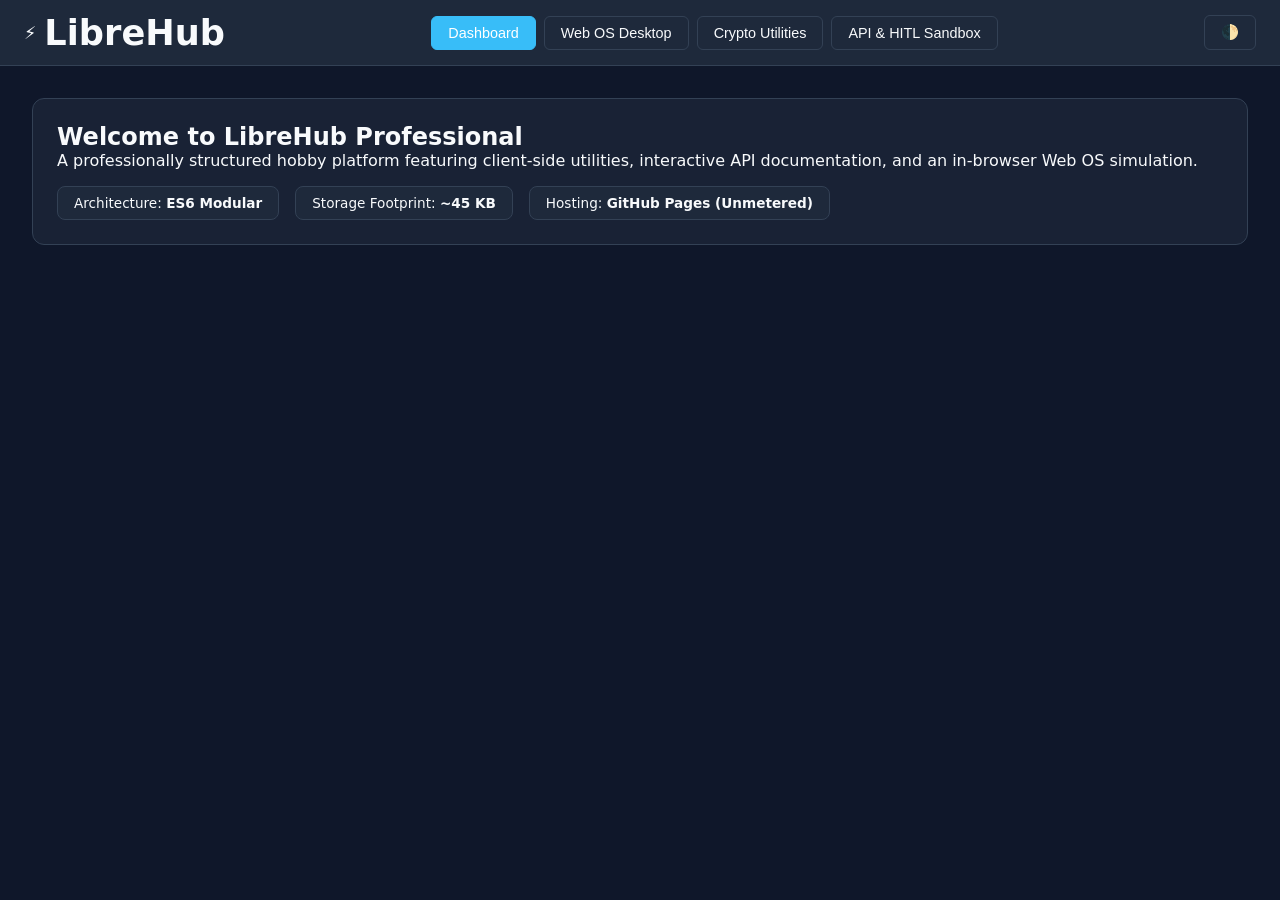
<file: index.html>
<!DOCTYPE html>
<html lang="en" data-theme="dark">
<head>
    <meta charset="UTF-8">
    <meta name="viewport" content="width=device-width, initial-scale=1.0">
    <title>LibreHub — Web OS & Developer Platform</title>

    <!-- Modular Stylesheets -->
    <link rel="stylesheet" href="./css/variables.css">
    <link rel="stylesheet" href="./css/main.css">
    <link rel="stylesheet" href="./css/os-desktop.css">
</head>
<body>

    <!-- Main Navigation / Header -->
    <header class="site-header">
        <div class="brand">
            <span class="logo-icon">⚡</span>
            <h1>LibreHub</h1>
        </div>
        <nav class="main-nav">
            <button class="nav-btn active" data-tab="dashboard">Dashboard</button>
            <button class="nav-btn" data-tab="web-os">Web OS Desktop</button>
            <button class="nav-btn" data-tab="crypto">Crypto Utilities</button>
            <button class="nav-btn" data-tab="api-docs">API & HITL Sandbox</button>
        </nav>
        <div class="header-actions">
            <button id="theme-toggle" class="icon-btn" title="Toggle Theme">🌓</button>
        </div>
    </header>

    <!-- App Content Container -->
    <main class="app-main">
        <!-- Dashboard Tab -->
        <section id="tab-dashboard" class="tab-content active">
            <div class="hero-card">
                <h2>Welcome to LibreHub Professional</h2>
                <p>A professionally structured hobby platform featuring client-side utilities, interactive API documentation, and an in-browser Web OS simulation.</p>
                <div class="quick-stats">
                    <div class="stat-badge">Architecture: <strong>ES6 Modular</strong></div>
                    <div class="stat-badge">Storage Footprint: <strong>~45 KB</strong></div>
                    <div class="stat-badge">Hosting: <strong>GitHub Pages (Unmetered)</strong></div>
                </div>
            </div>
        </section>

        <!-- Web OS Desktop Tab Container -->
        <section id="tab-web-os" class="tab-content">
            <div id="desktop-workspace" class="desktop-workspace">
                <!-- Windows will be injected dynamically here -->
            </div>
            <!-- OS Taskbar -->
            <footer class="os-taskbar">
                <button id="start-menu-btn" class="start-btn">🪟 Start</button>
                <div id="taskbar-windows" class="taskbar-windows"></div>
                <div class="taskbar-clock" id="os-clock">00:00</div>
            </footer>
        </section>

        <!-- Crypto Utilities Tab -->
        <section id="tab-crypto" class="tab-content">
            <div class="panel">
                <h3>Client-Side SHA-256 File Hasher</h3>
                <p>Compute secure hashes instantly in your browser using the native Web Crypto API—zero uploads required.</p>
                <input type="file" id="crypto-file-input" class="file-input">
                <div id="crypto-output" class="output-box">Select a file to generate hash...</div>
            </div>
        </section>

        <!-- API Docs & HITL Sandbox Tab -->
        <section id="tab-api-docs" class="tab-content">
            <div class="panel">
                <h3>FastAPI & Human-in-the-Loop (HITL) Queue</h3>
                <p>Simulate local backend approvals and review mock pipeline requests.</p>
                <div id="hitl-queue-container"></div>
            </div>
        </section>
    </main>

    <!-- Modular Entry Script -->
    <script type="module" src="./js/app.js"></script>
</body>
</html>
</file>
<file: css/variables.css>
:root {
    --bg-primary: #0f172a;
    --bg-secondary: #1e293b;
    --bg-panel: rgba(30, 41, 59, 0.7);
    --text-primary: #f8fafc;
    --text-secondary: #94a3b8;
    --accent: #38bdf8;
    --accent-hover: #0ea5e9;
    --border: #334155;
    --font-sans: system-ui, -apple-system, BlinkMacSystemFont, 'Segoe UI', Roboto, sans-serif;
    --font-mono: ui-monospace, SFMono-Regular, Menlo, Monaco, Consolas, monospace;
}

[data-theme="light"] {
    --bg-primary: #f8fafc;
    --bg-secondary: #e2e8f0;
    --bg-panel: rgba(255, 255, 255, 0.85);
    --text-primary: #0f172a;
    --text-secondary: #64748b;
    --accent: #0284c7;
    --accent-hover: #0369a1;
    --border: #cbd5e1;
}
</file>
<file: css/main.css>
* { box-sizing: border-box; margin: 0; padding: 0; }
body {
    background-color: var(--bg-primary);
    color: var(--text-primary);
    font-family: var(--font-sans);
    height: 100vh;
    display: flex;
    flex-direction: column;
    overflow: hidden;
}

.site-header {
    display: flex;
    justify-content: space-between;
    align-items: center;
    padding: 0.75rem 1.5rem;
    background: var(--bg-secondary);
    border-bottom: 1px solid var(--border);
}

.brand { display: flex; align-items: center; gap: 0.5rem; font-size: 1.1rem; }
.main-nav { display: flex; gap: 0.5rem; }

.nav-btn, .icon-btn {
    background: transparent;
    border: 1px solid var(--border);
    color: var(--text-primary);
    padding: 0.5rem 1rem;
    border-radius: 6px;
    cursor: pointer;
    font-size: 0.9rem;
    transition: background 0.2s;
}

.nav-btn:hover, .icon-btn:hover, .nav-btn.active {
    background: var(--accent);
    color: #fff;
    border-color: var(--accent);
}

.app-main { flex: 1; position: relative; overflow: hidden; display: flex; flex-direction: column; }
.tab-content { display: none; flex: 1; padding: 2rem; overflow-y: auto; }
.tab-content.active { display: flex; flex-direction: column; gap: 1.5rem; }

.hero-card, .panel {
    background: var(--bg-panel);
    border: 1px solid var(--border);
    border-radius: 12px;
    padding: 1.5rem;
    backdrop-filter: blur(8px);
}

.quick-stats { display: flex; gap: 1rem; margin-top: 1rem; }
.stat-badge { background: var(--bg-secondary); padding: 0.5rem 1rem; border-radius: 8px; border: 1px solid var(--border); font-size: 0.85rem; }
.output-box { margin-top: 1rem; padding: 1rem; background: var(--bg-primary); border-radius: 6px; font-family: var(--font-mono); font-size: 0.85rem; word-break: break-all; border: 1px solid var(--border); }
</file>
<file: css/os-desktop.css>
.desktop-workspace {
    flex: 1;
    position: relative;
    background: radial-gradient(circle at center, #1e293b 0%, #0f172a 100%);
    overflow: hidden;
}

.os-window {
    position: absolute;
    width: 450px;
    height: 320px;
    background: var(--bg-secondary);
    border: 1px solid var(--border);
    border-radius: 8px;
    box-shadow: 0 10px 25px rgba(0,0,0,0.5);
    display: flex;
    flex-direction: column;
    overflow: hidden;
    resize: both;
}

.window-header {
    background: var(--bg-primary);
    padding: 0.5rem 1rem;
    display: flex;
    justify-content: space-between;
    align-items: center;
    cursor: grab;
    border-bottom: 1px solid var(--border);
    font-size: 0.85rem;
    font-weight: 600;
}

.window-controls { display: flex; gap: 0.35rem; }
.win-btn { width: 12px; height: 12px; border-radius: 50%; border: none; cursor: pointer; }
.win-close { background: #ef4444; }
.win-minimize { background: #f59e0b; }

.window-body { flex: 1; padding: 1rem; overflow-y: auto; font-family: var(--font-mono); font-size: 0.85rem; }

.os-taskbar {
    height: 48px;
    background: var(--bg-secondary);
    border-top: 1px solid var(--border);
    display: flex;
    align-items: center;
    padding: 0 1rem;
    gap: 1rem;
    z-index: 1000;
}

.start-btn { background: var(--accent); color: white; border: none; padding: 0.5rem 1rem; border-radius: 6px; font-weight: 600; cursor: pointer; }
.taskbar-windows { flex: 1; display: flex; gap: 0.5rem; }
.taskbar-clock { font-family: var(--font-mono); font-size: 0.9rem; }
</file>
